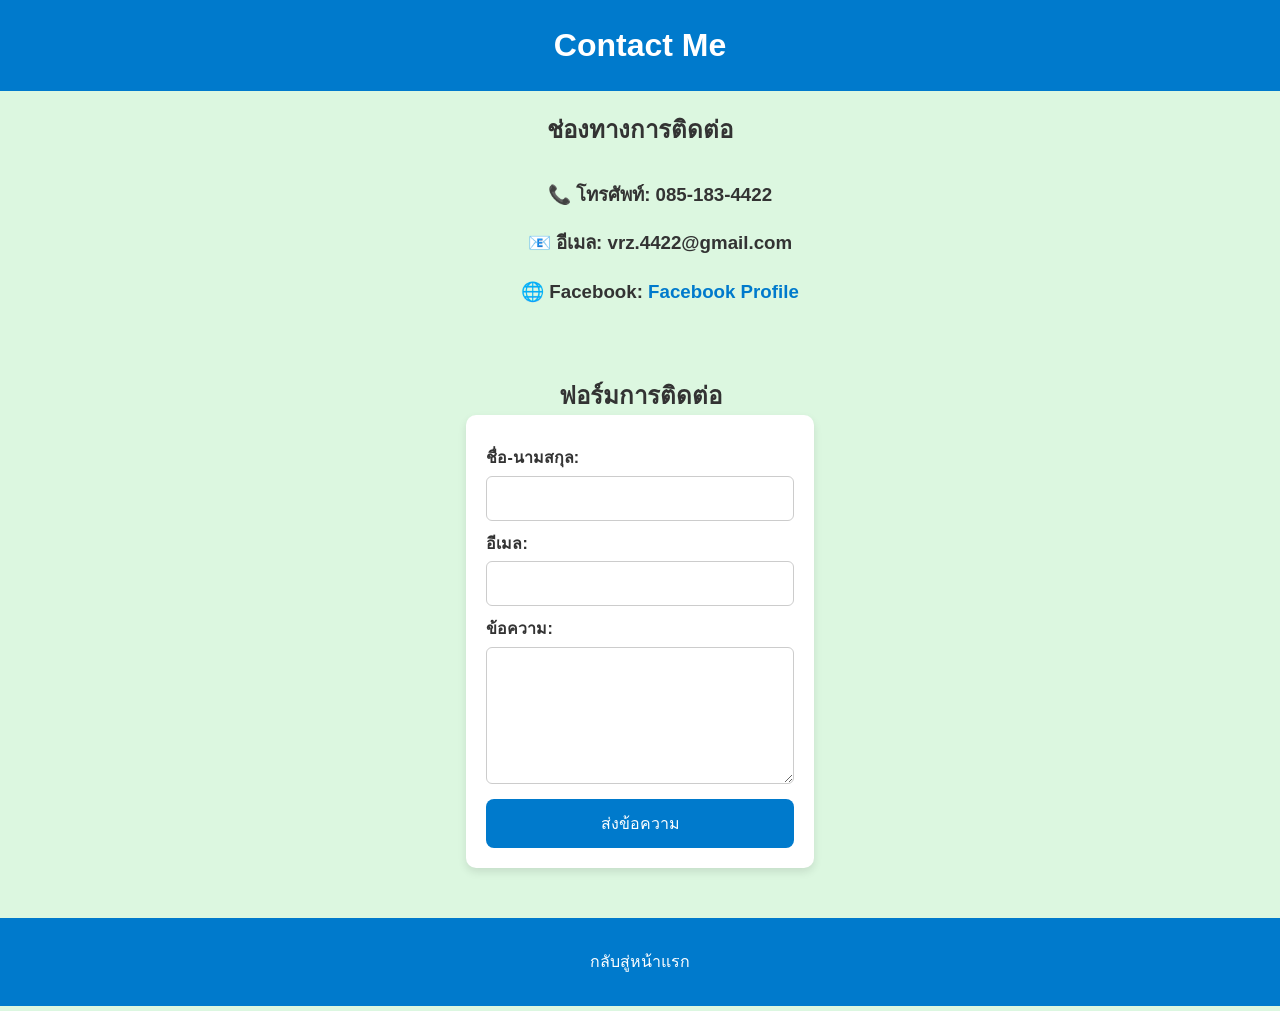
<file: contact.html>
<!DOCTYPE html>
<html lang="th">
<head>
  <meta charset="UTF-8">
  <title>Contact Me</title>
</head>
<body>
  <header>
    <link rel="stylesheet" href="style.css">
    <h1>Contact Me</h1>
  </header>

  <section>
    <h1>ช่องทางการติดต่อ</h1>
    <ul class="contact-list">
      <h3>📞 โทรศัพท์: 085-183-4422</h3>
      <h3>📧 อีเมล: vrz.4422@gmail.com</h3>
      <h3>🌐 Facebook: <a href="https://www.facebook.com/vorapol.pateeproh" target="_blank">Facebook Profile</a></h3>
    </ul>
  </section>

  <section>
    <h1>ฟอร์มการติดต่อ</h1>
    <form action="#" method="post" class="contact-form">
      <label for="name">ชื่อ-นามสกุล:</label>
      <input type="text" id="name" name="name" required>

      <label for="email">อีเมล:</label>
      <input type="email" id="email" name="email" required>

      <label for="message">ข้อความ:</label>
      <textarea id="message" name="message" rows="5" required></textarea>

      <button type="submit">ส่งข้อความ</button>
    </form>
  </section>

  <footer>
    <p>
      <a href="index.html">กลับสู่หน้าแรก</a>
    </p>
  </footer>
</body>
</html>
</file>
<file: style.css>
body {
  font-family: "Tahoma", sans-serif;
  margin: 0;
  padding: 0;
  background-color: #dcf7e0;
  color: #333;
  line-height: 1.6;
}

header {
  background: #007acc;
  color: #fff;
  padding: 20px 0;
  text-align: center;
}

.profile-img {
  width: 150px;
  height: 150px;
  border-radius: 100%; 
  object-fit: cover;
   border: 3px solid #000000;
}

table {
  margin: 20px auto;
  border-collapse: collapse;
}

td {
  padding: 20px 20px;
  vertical-align: top;
}

.profile p {
  margin: 5px 0;
}
section {
  width: 80%;
  margin: auto;
  padding: 20px 0;
}
h2 {
  color: #000000;
  margin: auto;
  text-align: center;
}
ol {
  text-align: center;
  margin: 20px auto;
}
th{
  text-align: center;
  margin: 10px;
}
.skill-table {
  width: 100%;
  border-collapse: collapse;
  margin-top: 10px;
}
.skill-table th,
.skill-table td {
  border: 1px solid #ccc;
  padding: 10px;
  text-align: center;
}

.skill-table th {
  background: #007acc;
  color: white;
}
footer {
  text-align: center;
  padding: 15px;
  background: #007acc;
  color: #fff;
  margin-top: 30px;
}

footer a {
  color: #ffffff;
  text-decoration: none;
  margin: 0 5px;
}

footer a:hover {
  text-decoration: underline;
}
.contact-list {
  text-align: center;
  margin: 30px auto;
  width: 60%;
}

.contact-list li {
  margin: 8px 0;
  font-size: 16px;
}

.contact-list a {
  color: #007acc;
  text-decoration: none;
}

.contact-list a:hover {
  text-decoration: underline;
}
.contact-form {
  display: flex;
  flex-direction: column;
  width: 30%;
  margin: auto;
  background: #fff;
  padding: 20px;
  border-radius: 10px;
  box-shadow: 0 4px 8px rgba(0,0,0,0.1);
}

.contact-form label {
  margin: 10px 0 5px 0;
  font-weight: bold;
}

.contact-form input,
.contact-form textarea {
  padding: 10px;
  border: 1px solid #ccc;
  border-radius: 6px;
  font-size: 20px;
}

.contact-form button {
  margin-top: 15px;
  padding: 12px;
  background: #007acc;
  color: white;
  border: none;
  border-radius: 8px;
  font-size: 16px;
  cursor: pointer;
}

.contact-form button:hover {
  background: #005f99;
}
h1 {
  margin: auto;
  text-align: center;
}
</file>
